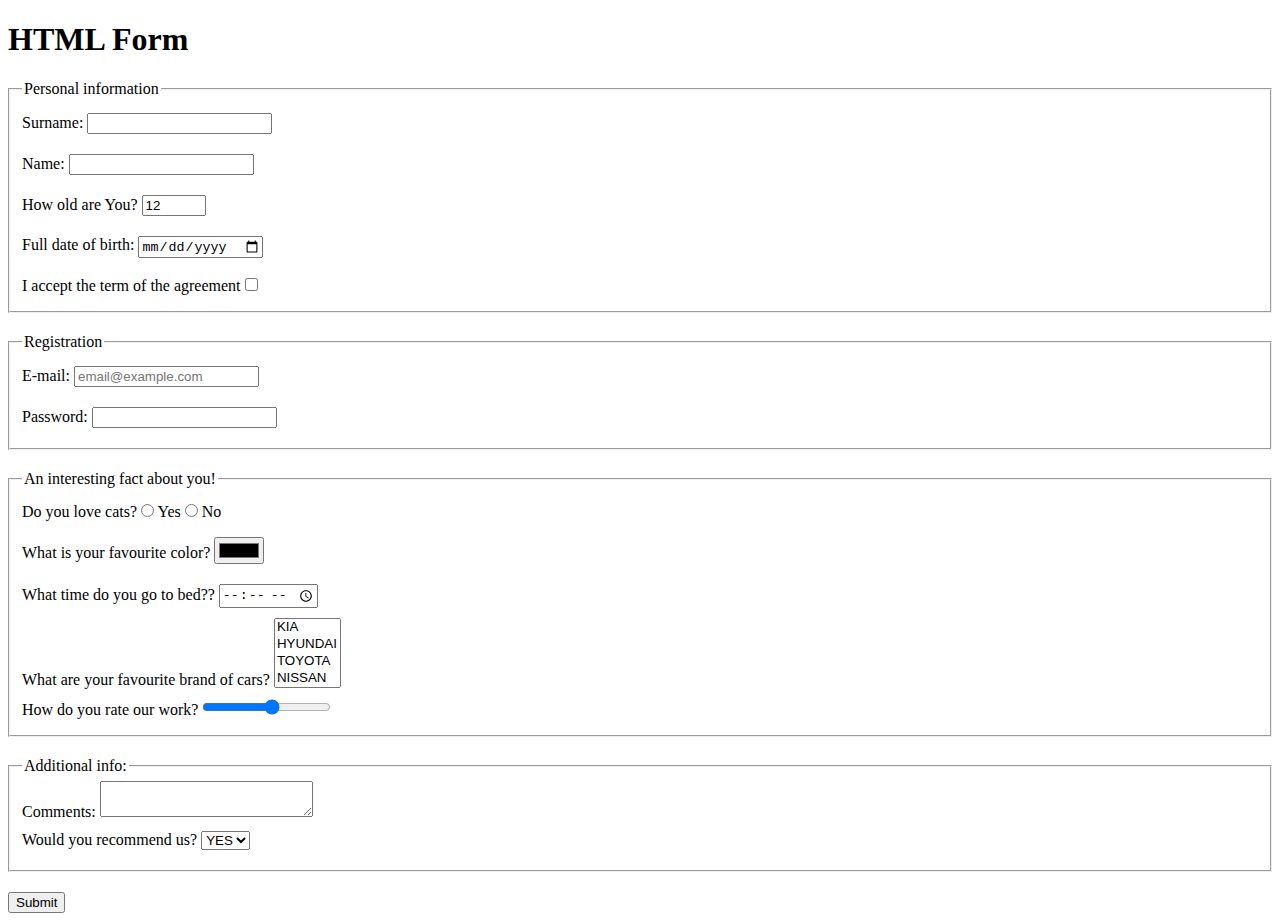
<file: index.html>
<!doctype html><html lang="en"><head><meta charset="UTF-8"><meta name="viewport" content="width=device-width, user-scalable=no, initial-scale=1.0, maximum-scale=1.0, minimum-scale=1.0"><meta http-equiv="X-UA-Compatible" content="ie=edge"><title>HTML Form</title><link rel="stylesheet" href="style.ed080088.css"></head><body> <h1>HTML Form</h1> <form action="https://mate-academy-form-lesson.herokuapp.com/create-application" method="POST" onsubmit="onSubmit()"> <fieldset> <legend>Personal information</legend> <label class="form-field" for="surname"> Surname: <input type="text" name="surname" id="surname" autocomplete="off" required> </label> <label class="form-field" for="name"> Name: <input type="text" name="name" id="name" autocomplete="off" required> </label> <label class="form-field" for="age"> How old are You? <input type="number" min="12" max="100" value="12" name="age" id="age"> </label> <label class="form-field" for="dob"> Full date of birth: <input type="date" name="dob" id="dob"> </label> <label class="form-field" for="check1"> I accept the term of the agreement <input type="checkbox" name="checkbox" id="check1" required> </label> </fieldset> <fieldset> <legend>Registration</legend> <label class="form-field" for="email"> E-mail: <input type="email" name="email" id="email" placeholder="email@example.com" required> </label> <label class="form-field" for="pass"> Password: <input type="password" name="pass" id="pass" minlength="6" maxlength="32" required> </label> </fieldset> <fieldset> <legend>An interesting fact about you!</legend> <div class="form-field"> Do you love cats? <label for="catsY"> <input type="radio" name="cats" id="catsY"> Yes </label> <label for="catsN"> <input type="radio" name="cats" id="catsN"> No </label> </div> <label class="form-field" for="color"> What is your favourite color? <input type="color" name="color" id="color"> </label> <label class="form-field" for="time"> What time do you go to bed?? <input type="time" name="time" id="time"> </label> <label class="form-field" for="cars"> What are your favourite brand of cars? <select name="cars" id="cars" multiple> <option value="KIA">KIA</option> <option value="HYUNDAI">HYUNDAI</option> <option value="TOYOTA">TOYOTA</option> <option value="NISSAN">NISSAN</option> <option value="RENAULT">RENAULT</option> <option value="SUBARU">SUBARU</option> <option value="FORD">FORD</option> </select> </label> <label class="form-field" for="rate"> How do you rate our work? <input type="range" name="rate" id="rate" min="1" max="12"> </label> </fieldset> <fieldset> <legend>Additional info:</legend> <label class="form-field" for="comment"> Comments: <textarea name="comment" id="comment" cols="24" rows="2">
          </textarea> </label> <label class="form-field recom" for="recom"> Would you recommend us? <select name="recom" id="recom"> <option value="Yes">YES</option> <option value="No">NO</option> </select> </label> </fieldset> <button type="submit">Submit</button> </form> <script type="text/javascript" src="main.e97352c4.js"></script> </body></html>
</file>
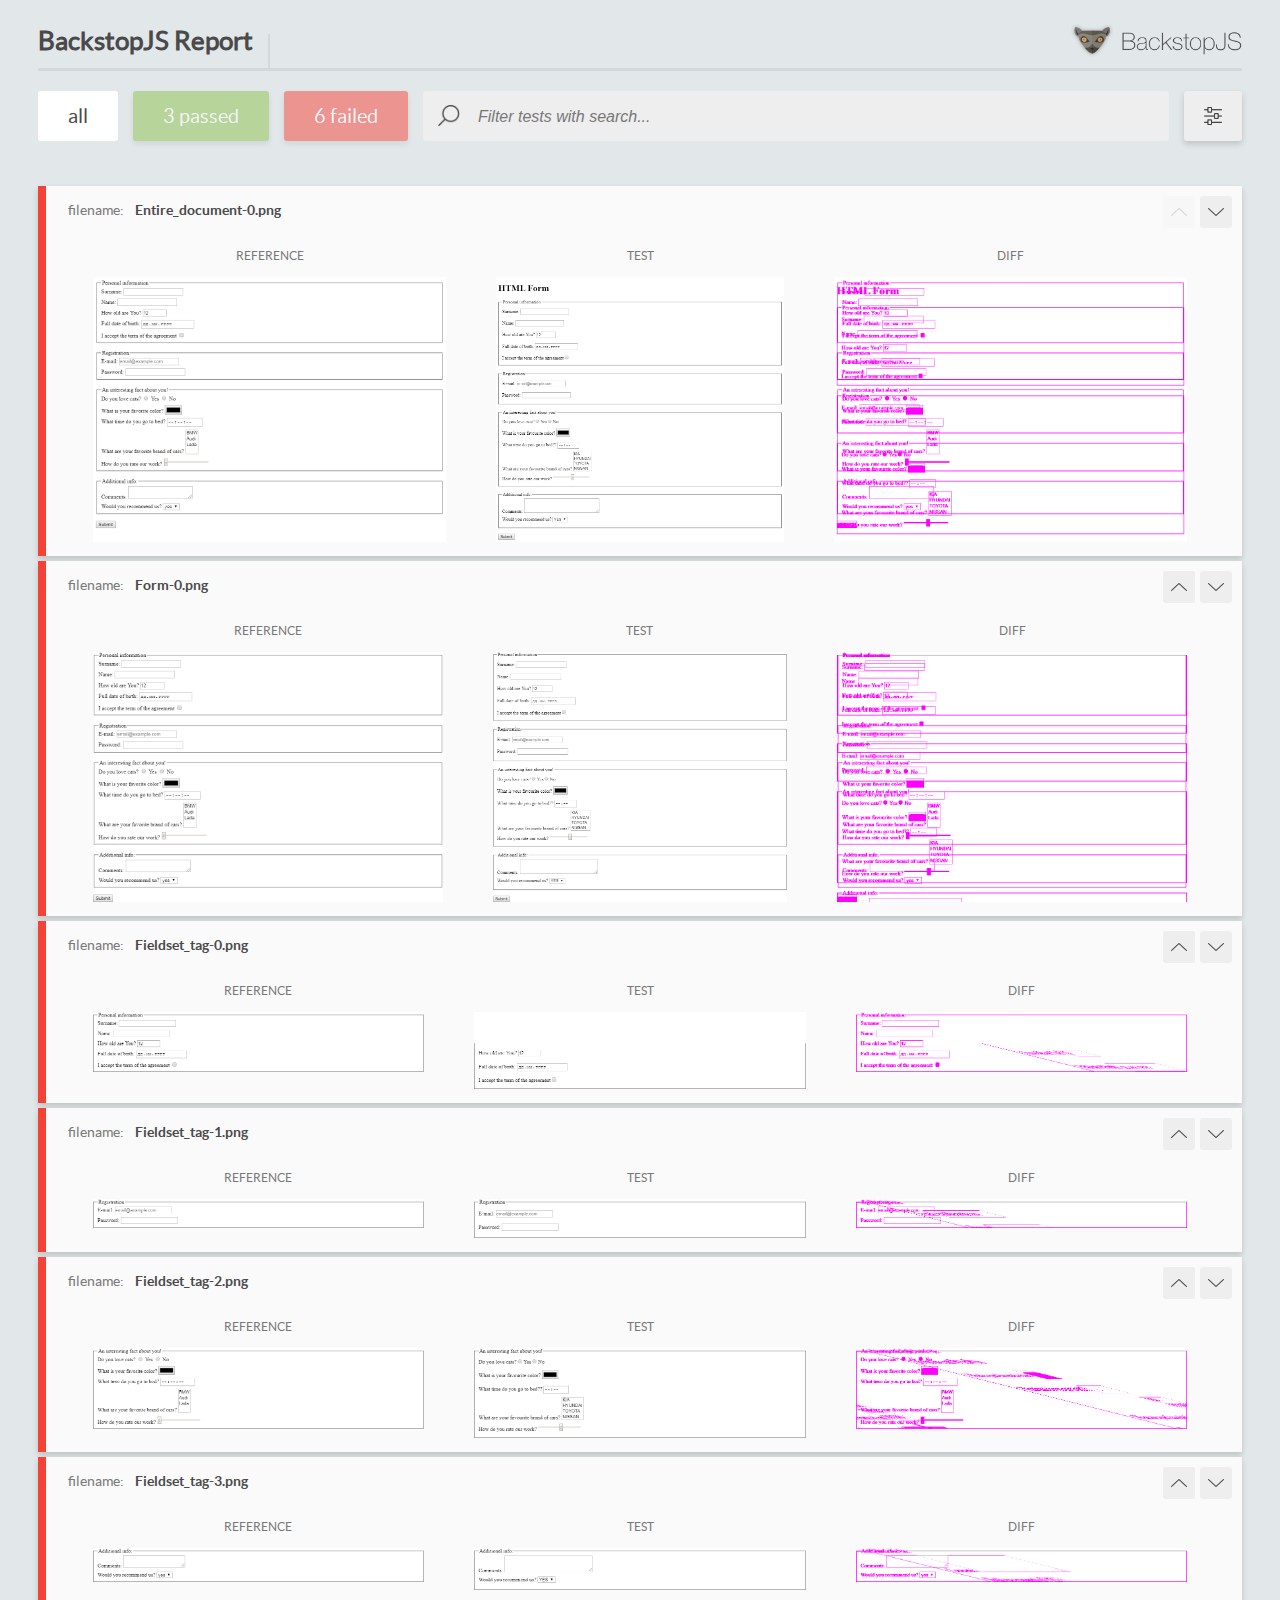
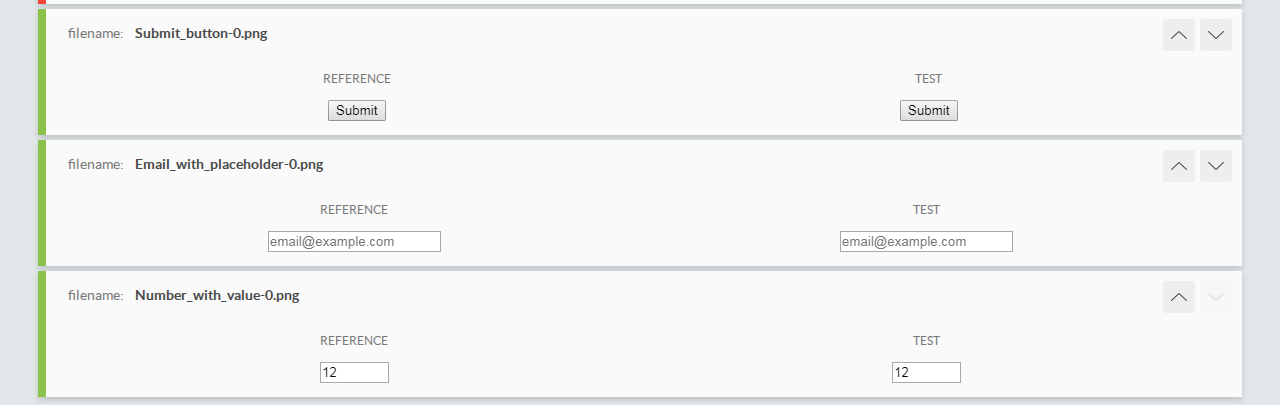
<file: report/html_report/index.html>
<!DOCTYPE html>
<html>
  <head>
    <meta charset="utf-8">
    <title>BackstopJS Report</title>

    <style>
      @font-face {
          font-family: 'latoregular';
          src: url('./assets/fonts/lato-regular-webfont.woff2') format('woff2'),
              url('./assets/fonts/lato-regular-webfont.woff') format('woff');
          font-weight: 400;
          font-style: normal;
      }
      @font-face {
          font-family: 'latobold';
          src: url('./assets/fonts/lato-bold-webfont.woff2') format('woff2'),
              url('./assets/fonts/lato-bold-webfont.woff') format('woff');
          font-weight: 700;
          font-style: normal;
      }

      .ReactModal__Body--open {
          overflow: hidden;
      }
      .ReactModal__Body--open .header {
        display: none;
      }

    </style>
  </head>
  <body style="background-color: #E2E7EA">
    <div id="root">

    </div>
    <script type="text/javascript">
      function report (report) { // eslint-disable-line no-unused-vars
        window.tests = report;
      }
    </script>
    <script type="text/javascript" src="config.js"></script>
    <script type="text/javascript" src="index_bundle.js"></script>
  </body>
</html>
</file>
<file: style.ed080088.css>
.form-field{display:block}.recom,input{margin:10px 0}fieldset{margin:20px 0}
/*# sourceMappingURL=style.ed080088.css.map */
</file>
